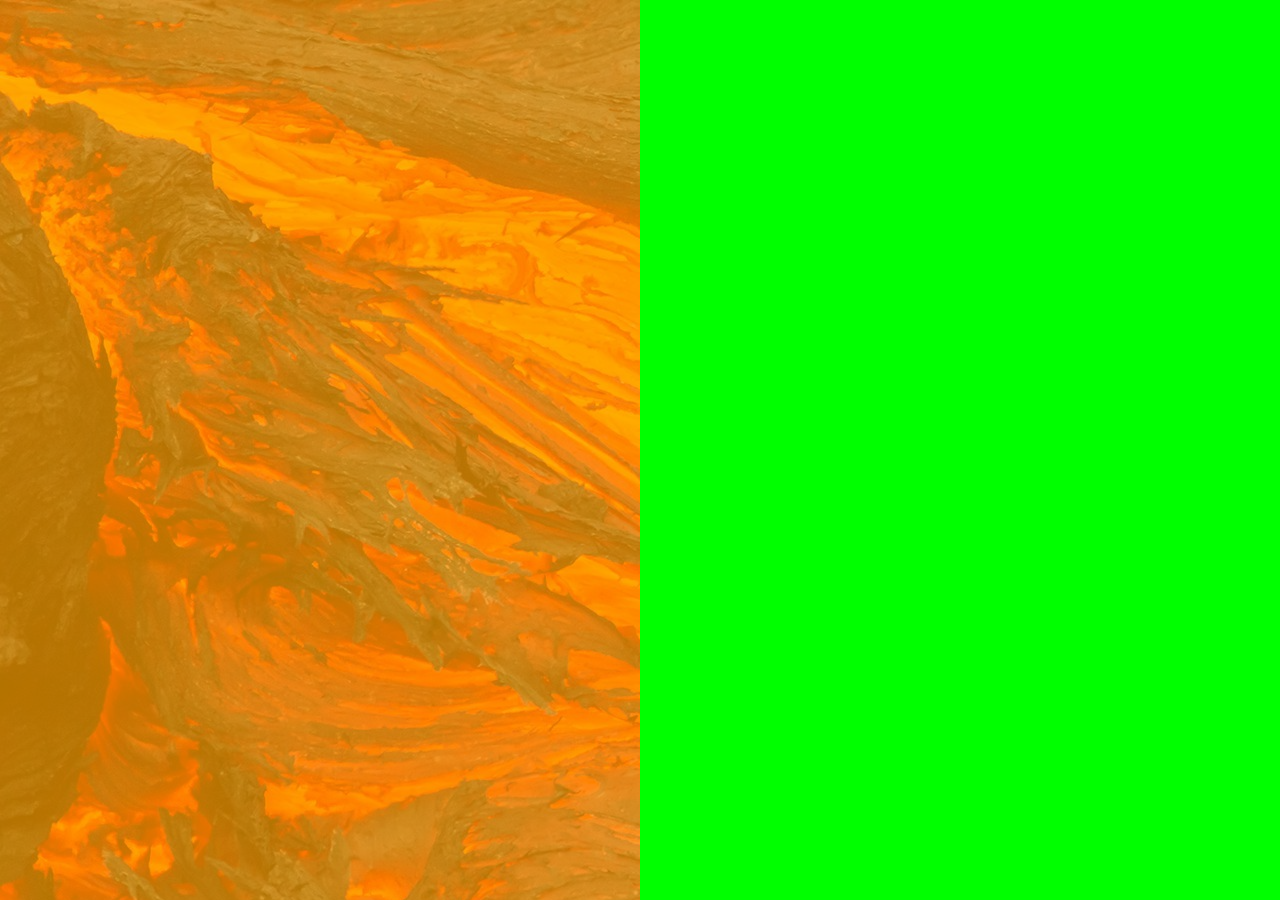
<file: SubEvil/SubEvil.html>
<!doctype html>
<html>
<head>
<meta charset="utf-8">
<title>Color Adventure</title>
<link href="styleSE.css" rel="stylesheet" type="text/css">
</head>

<body>
	<div class="left"><form action="E.SubEvil/E.SubEvil.html"><button class="buttonA"></button></form>
	</div>
	<div class="right"><form action="E.SubGood/E.SubGood.html"><button class="buttonB"></button></form>
	</div>
</body>
</html>
</file>
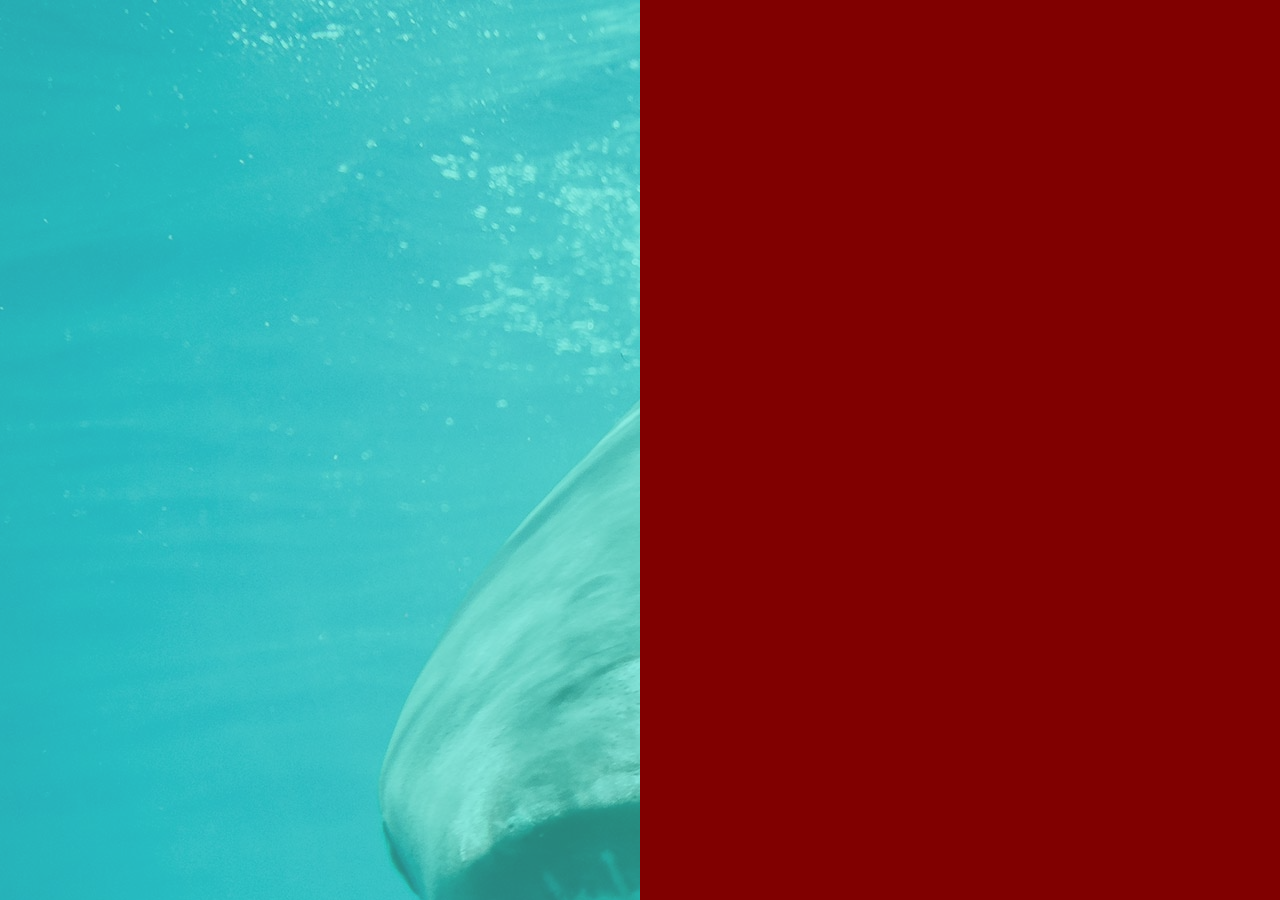
<file: SubGood/SubGood.html>
<!doctype html>
<html>
<head>
<meta charset="utf-8">
<title>Color Adventure</title>
<link href="styleSG.css" rel="stylesheet" type="text/css">
</head>

<body>
	<div class="left"><form action="G.SubGood/G.SubGood.html"><button class="buttonAB"></button></form>
	</div>
	<div class="right"><form action="G.SubEvil/G.SubEvil.html"><button class="buttonBA"></button></form>
	</div>
</body>
</html>
</file>
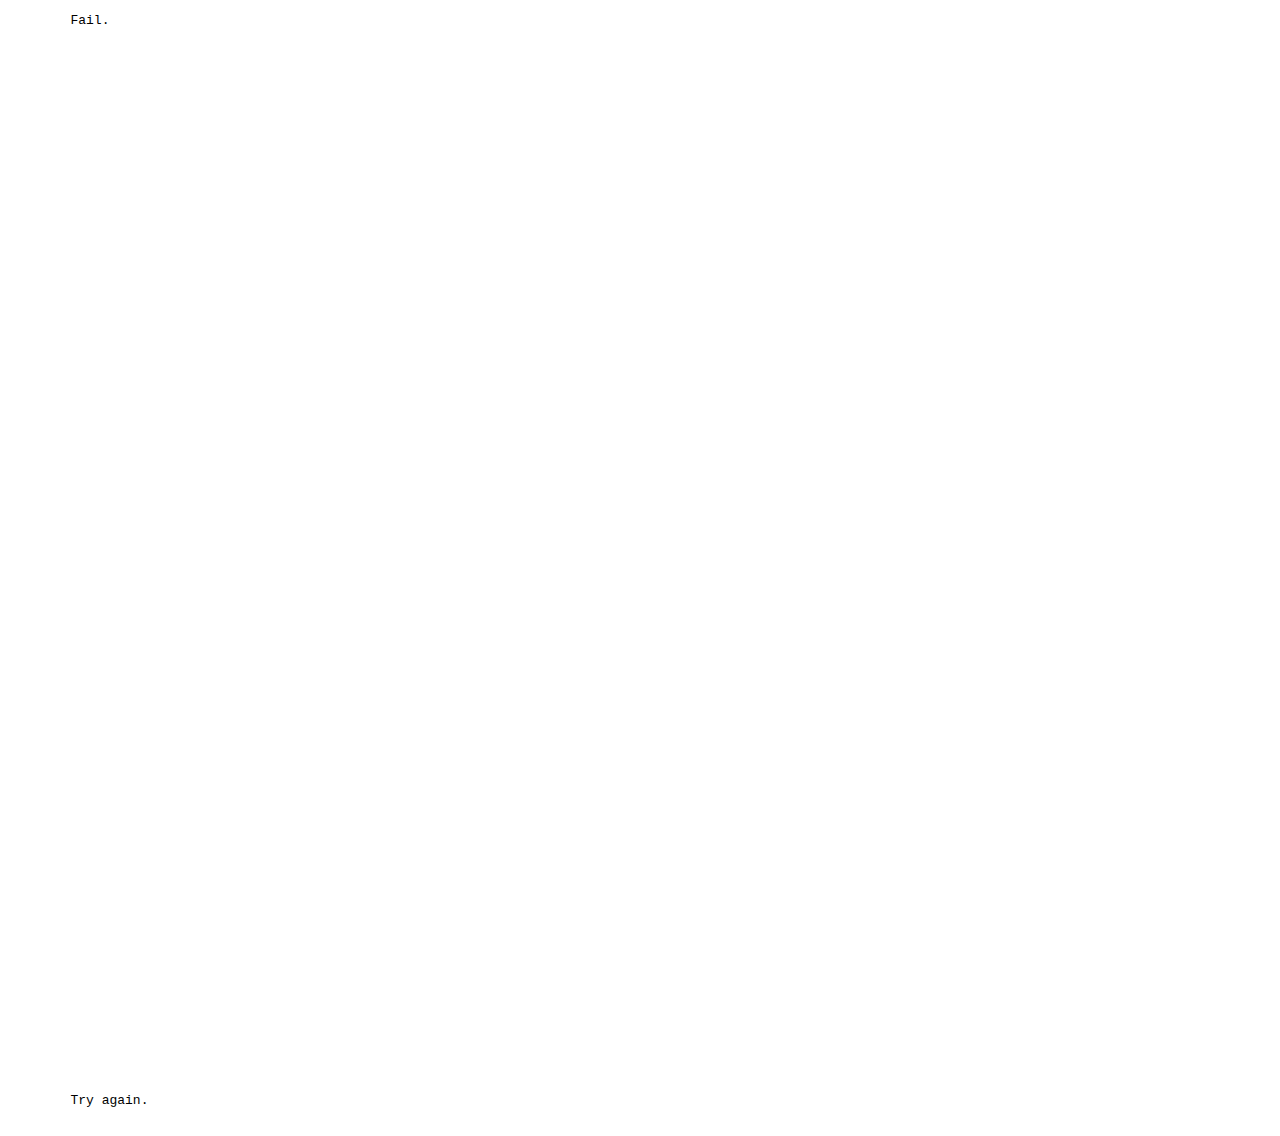
<file: SubGood/G.SubEvil/fail/fail.html>
<!doctype html>
<html>
<head>
<meta charset="utf-8">
<title>Fail</title>
</head>

<body>
	<pre>
	Fail.
	
	
	
	
	
	
	
	
	
	
	
	
	
	
	
	
	
	
	
	
	
	
	
	
	
	
	
	
	
	
	
	
	
	
	
	
	
	
	
	
	
	
	
	
	
	
	
	
	
	
	
	
	
	
	
	
	
	
	
	
	
	
	
	
	
	
	
	
	
	
	
	Try again.
	</pre>
</body>
</html>
</file>
<file: SubEvil/styleSE.css>
@charset "utf-8";

body{
	background: linear-gradient(to right, orange 50%, lime 50%, lime 100%);
}

.left{
	background: url("Images/f4dab4c6-62a2-4c4f-acd0-5886ccca6f92.jpg");
	background-repeat: no-repeat;
	width: 50%;
	position: absolute;
	top: 0px;
	left: 0px;
	height: 100%;
	opacity: 0;
}

.left:hover{
	transition-duration: 15s;
	opacity:.3;
}

.buttonA{
	width: 50%;
	position: absolute;
	top: 0px;
	left: 0px;
	height: 100%;
	opacity: 0;
}

.right{
	background: url("Images/green-meadow-1400501320tGe.jpg");
	background-repeat: no-repeat;
	width:50%;
	position: absolute;
	top: 0px;
	right: 0px;
	height: 100%;
	opacity: 0;
}

.right:hover{
	transition-duration: 15s;
	opacity:.7;
}

.buttonB{
	width: 50%;
	position: absolute;
	top: 0px;
	right: 0px;
	height: 100%;
	opacity: 0;
}
</file>
<file: SubGood/styleSG.css>
@charset "utf-8";

body{
	background: linear-gradient(to right, turquoise 50%, maroon 50%, maroon 100%);
}

.left{
	background: url("Images/Great-White-Shark-Smile.jpg");
	background-repeat: no-repeat;
	width: 50%;
	position: absolute;
	top: 0px;
	left: 0px;
	height: 100%;
	opacity: 0;
}

.left:hover{
	transition-duration: 15s;
	opacity:.4;
}

.buttonAB{
	width: 100%;
	position: absolute;
	top: 0px;
	left: 0px;
	height: 100%;  
	opacity: 0;
}

.right{
	background: url("Images/red-sunset-3.jpg");
	background-repeat: no-repeat;
	width: 50%;
	position: absolute;
	top: 0px;
	right: 0px;
	height: 100%;
	opacity: 0;
}

.right:hover{
	transition-duration: 15s;
	opacity:.4;
}

.buttonBA{
	width: 100%;
	position: absolute;
	top: 0px;
	right: 0px;
	height: 100%;
	opacity: 0;
}
</file>
